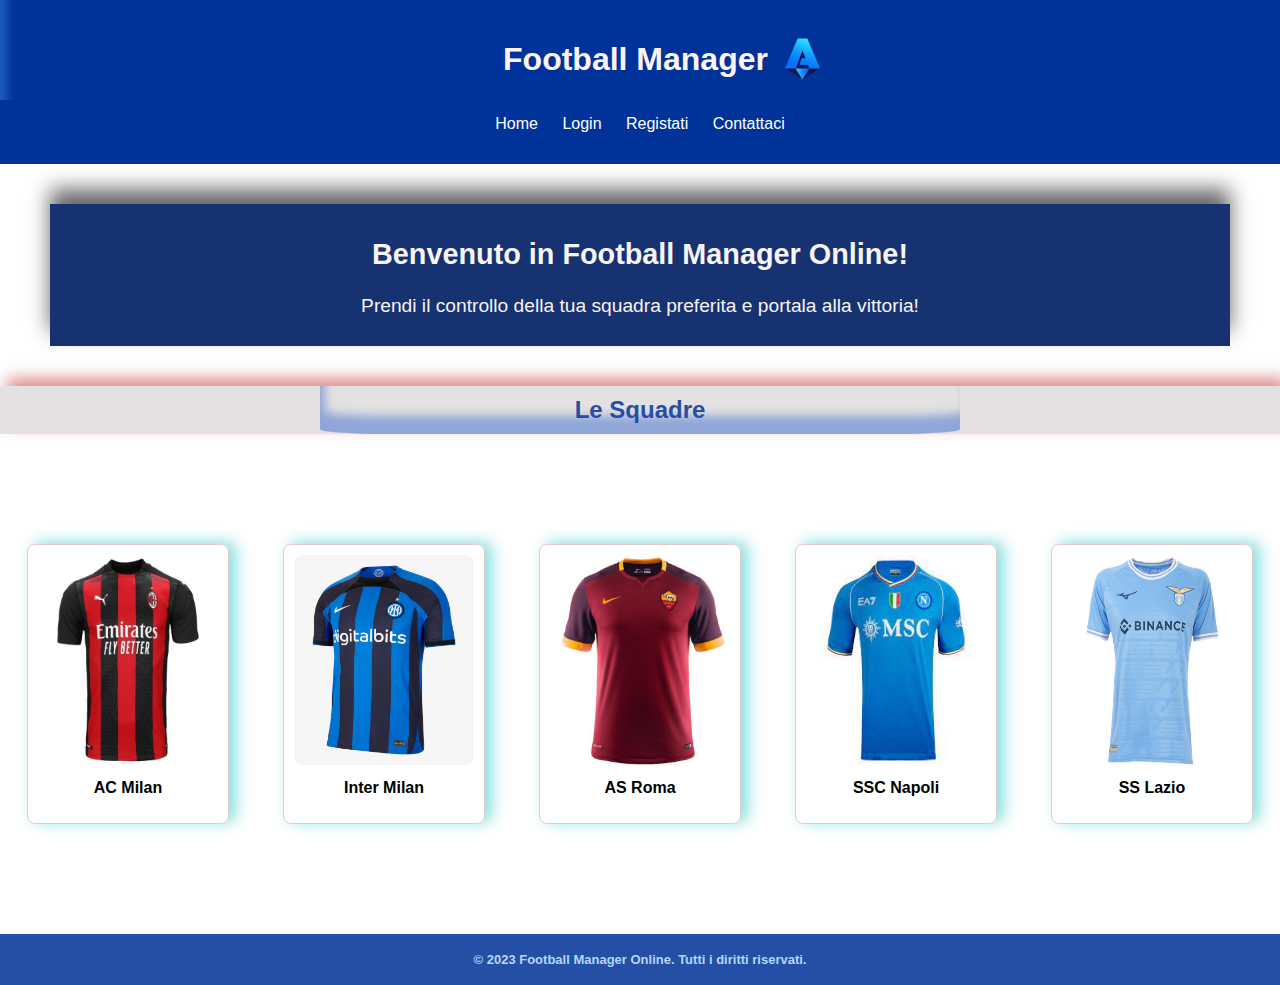
<file: index.html>
<!DOCTYPE html>
<html lang="en">
  <head>
    <meta charset="UTF-8" />
    <meta name="viewport" content="width=device-width, initial-scale=1.0" />
    <title>Home Page</title>
    <link rel="preconnect" href="https://fonts.googleapis.com" />
    <link rel="preconnect" href="https://fonts.gstatic.com" crossorigin />
    <link
      rel="stylesheet"
      href="https://fonts.googleapis.com/css?family=Muli%7CRoboto:400,300,500,700,900"
    />
    <link rel="stylesheet" type="text/css" href="./css/styles.css" />
    <link rel="icon" type="image/x-icon" href="./img/Logo_ritagliato_45.png" />
  </head>

  <body>
    <header>
      <div class="header-container">
        <div class="login-container">
          <h1>Football Manager</h1>
          <img
            src="./img/Logo_ritagliato_45.png"
            alt="logoSerieA"
            class="logo-image"
          />
        </div>
      </div>

      <nav>
        <ul>
          <li><a href="#">Home</a></li>
          <li><a href="./html/login.html">Login</a></li>
          <li><a href="#">Registati</a></li>
          <li><a href="./html/contatto.html">Contattaci</a></li>
        </ul>
      </nav>
    </header>

    <main>
      <div class="welcome-home" id="colorChangeHome">
        <section class="main-text-dirigente-container">
          <h2>Benvenuto in Football Manager Online!</h2>
          <p>
            Prendi il controllo della tua squadra preferita e portala alla
            vittoria!
          </p>
        </section>
      </div>

      <section class="team-section">
        <div class="team-title-container">
          <h2 class="title-home">Le Squadre</h2>
        </div>
        <div class="team-container">
          <div class="team" id="milan">
            <img src="./img/milan.jpg" alt="AC Milan" />
            <p>AC Milan</p>
          </div>
          <div class="team" id="inter">
            <img src="./img/inter.webp" alt="Inter Milan" />
            <p>Inter Milan</p>
          </div>
          <div class="team" id="roma">
            <img src="./img/roma.jpg" alt="AS Roma" />
            <p>AS Roma</p>
          </div>
          <div class="team" id="napoli">
            <img src="./img/napoli.jfif" alt="SSC Napoli" />
            <p>SSC Napoli</p>
          </div>
          <div class="team" id="lazio">
            <img src="./img/lazio.jpg" alt="SS Lazio" />
            <p>SS Lazio</p>
          </div>
        </div>
      </section>
    </main>

    <footer class="footer-home">
      <p>© 2023 Football Manager Online. Tutti i diritti riservati.</p>
    </footer>
  </body>
  <script src="./js/app.js"></script>
</html>
</file>
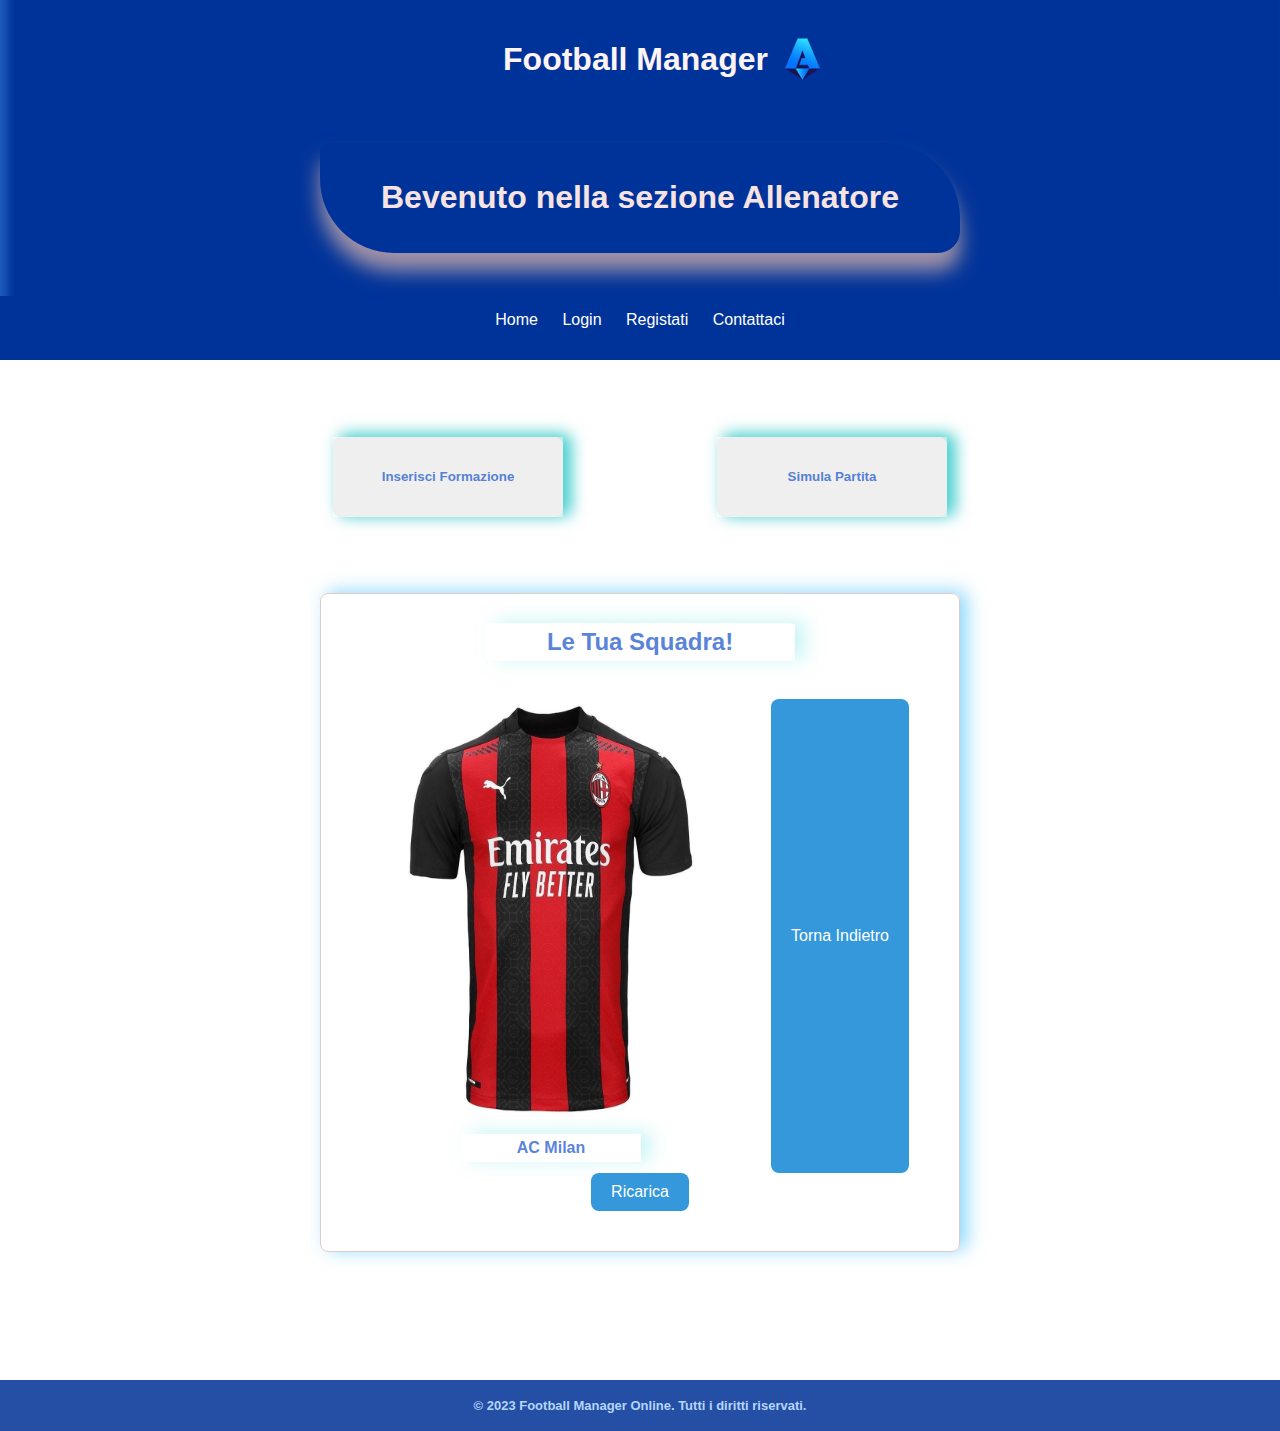
<file: html/allenatore.html>
<!DOCTYPE html>
<html lang="en">
<head>
  <meta charset="UTF-8">
  <meta name="viewport" content="width=device-width, initial-scale=1.0">
  <title>Allenatore</title>
  <link rel="preconnect" href="https://fonts.googleapis.com">
  <link rel="preconnect" href="https://fonts.gstatic.com" crossorigin>
  <link rel="stylesheet" href="https://fonts.googleapis.com/css?family=Muli%7CRoboto:400,300,500,700,900">
  <link rel="stylesheet" href="/css/styles.css">
  <link rel="icon" type="image/x-icon" href="/img/Logo_ritagliato_45.png">
</head>
<body>
  <header>
    <div class="header-container">
      <div class="login-container">
        <h1>Football Manager</h1>
        <img src="/img/Logo_ritagliato_45.png" alt="logoSerieA" class="logo-image">
      </div>
    </div>
    
    <section id="welcome-message-allenatore">
      <h1>Bevenuto  nella sezione Allenatore</h1>
    </section>

    <nav>
      <ul>
        <li><a href="../index.html">Home</a></li>
        <li><a href="/html/login.html">Login</a></li>
        <li><a href="#">Registati</a></li>
        <li><a href="/html/contatto.html">Contattaci</a></li>
      </ul>
    </nav>

  </header>

  <main>
    <section class="allenatore-button-container">

      <div class="allenatore-formazione">
        <a href="/html/formazione.html" target="_blank"><button class="allenatore-button">Inserisci Formazione</button></a>
      </div>

      <div class="allenatore-simula">
        <button class="allenatore-button">Simula Partita</button>
      </div>


    </section>

    <section class="team-section-allenatore">
      <h2>Le Tua Squadra!</h2>
      <div class="team-container-allenatore">
        <div class="team-allenatore" id="milan">
          <img src="/img/milan.jpg" alt="AC Milan">
          <p>AC Milan</p>
        </div>
		
		<button class="dirigente-reload-button" onclick="goBack()">Torna Indietro</button>
		<button class="dirigente-reload-button" onclick="reload()">Ricarica</button>

  </main>


  <footer class="footer-allenatore">
    <p>© 2023 Football Manager Online. Tutti i diritti riservati.</p>
  </footer>
</body>
</html>
</file>
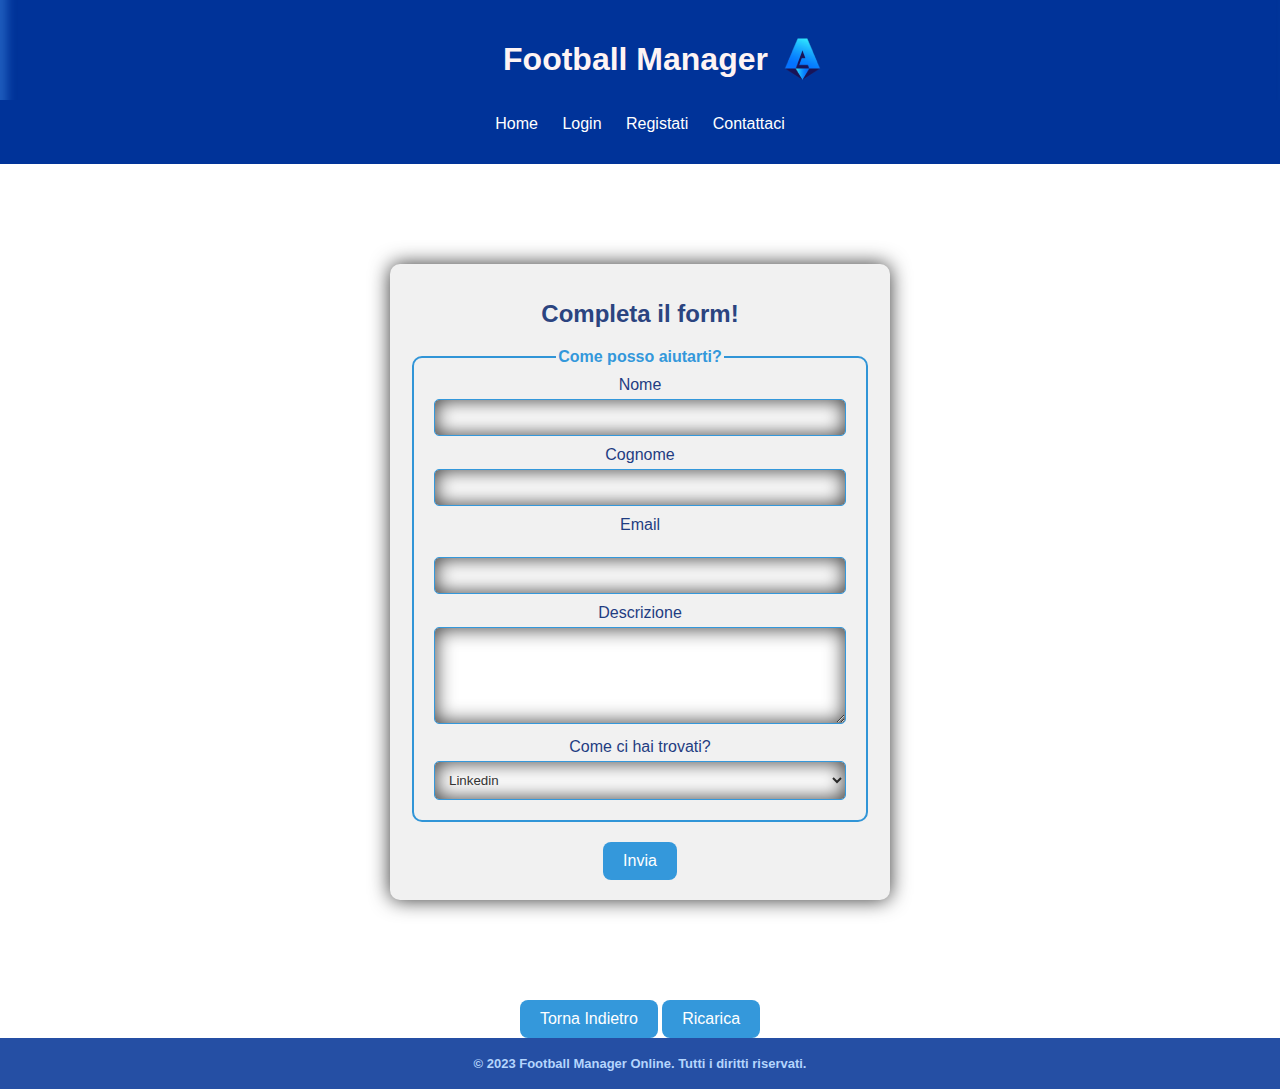
<file: html/contatto.html>
<!DOCTYPE html>
<html lang="en">

<head>
  <meta charset="UTF-8">
  <meta name="viewport" content="width=device-width, initial-scale=1.0">
  <title>Contatto</title>
  <link rel="preconnect" href="https://fonts.googleapis.com">
  <link rel="preconnect" href="https://fonts.gstatic.com" crossorigin>
  <link rel="stylesheet" href="https://fonts.googleapis.com/css?family=Muli%7CRoboto:400,300,500,700,900">
  <link rel="stylesheet" href="../css/styles.css">
  <link rel="icon" type="image/x-icon" href="../img/Logo_ritagliato_45.png">
</head>

<body>
  <header>
    <div class="header-container">
      <div class="login-container">
        <h1>Football Manager</h1>
        <img src="../img/Logo_ritagliato_45.png" alt="logoSerieA" class="logo-image">
      </div>
    </div>


    <nav>
      <ul>
        <li><a href="home.html">Home</a></li>
        <li><a href="login.html">Login</a></li>
        <li><a href="#">Registati</a></li>
        <li><a href="contatto.html">Contattaci</a></li>
      </ul>
    </nav>
  </header>

  <main>
    <form class="contact-form">

      <h1>Completa il form!</h1>
      <fieldset class="field-contact">
        <legend>Come posso aiutarti?</legend>
        <label for="first-name">Nome</label>
        <input type="text" id="first-name" name="first_name" maxlength="10"><br>

        <label for="last-name">Cognome</label>
        <input type="text" name="last_name" id="last-name" maxlength="10"><br>

        <label for="mail">Email</label><br>
        <input type="email" name="email" id="mail" maxlength="20"><br>

        <label for="description" class="description">Descrizione</label>
        <textarea name="description" id="description" cols="20" rows="5" class="description"></textarea>

        <label for="question">Come ci hai trovati?</label>
        <select name="question" id="question">

          <optgroup label="Linkedin">
            <option value="linkedin">Linkedin</option>
          </optgroup>

          <optgroup label="Internet">
            <option value="internet">Internet</option>
          </optgroup>

          <optgroup label="Event">
            <option value="event">Event</option>
          </optgroup>

          <optgroup label="Reccomandation">
            <option value="reccomandation">Reccomandazione</option>
          </optgroup>
        </select>
      </fieldset>

      <button type="submit">Invia</button>
    </form>
    
    <button class="dirigente-reload-button" onclick="goBack()">Torna Indietro</button>
    <button class="dirigente-reload-button" onclick="reload()">Ricarica</button>
    
  </main>
  
  <footer class="footer-contatto">
    <p>© 2023 Football Manager Online. Tutti i diritti riservati.</p>
  </footer>
</body>

<script src="../js/contattaci.js"></script>
<script src="../js/TornaIndietro.js"></script>
<script src="../js/Reload.js"></script>

</html>
</file>
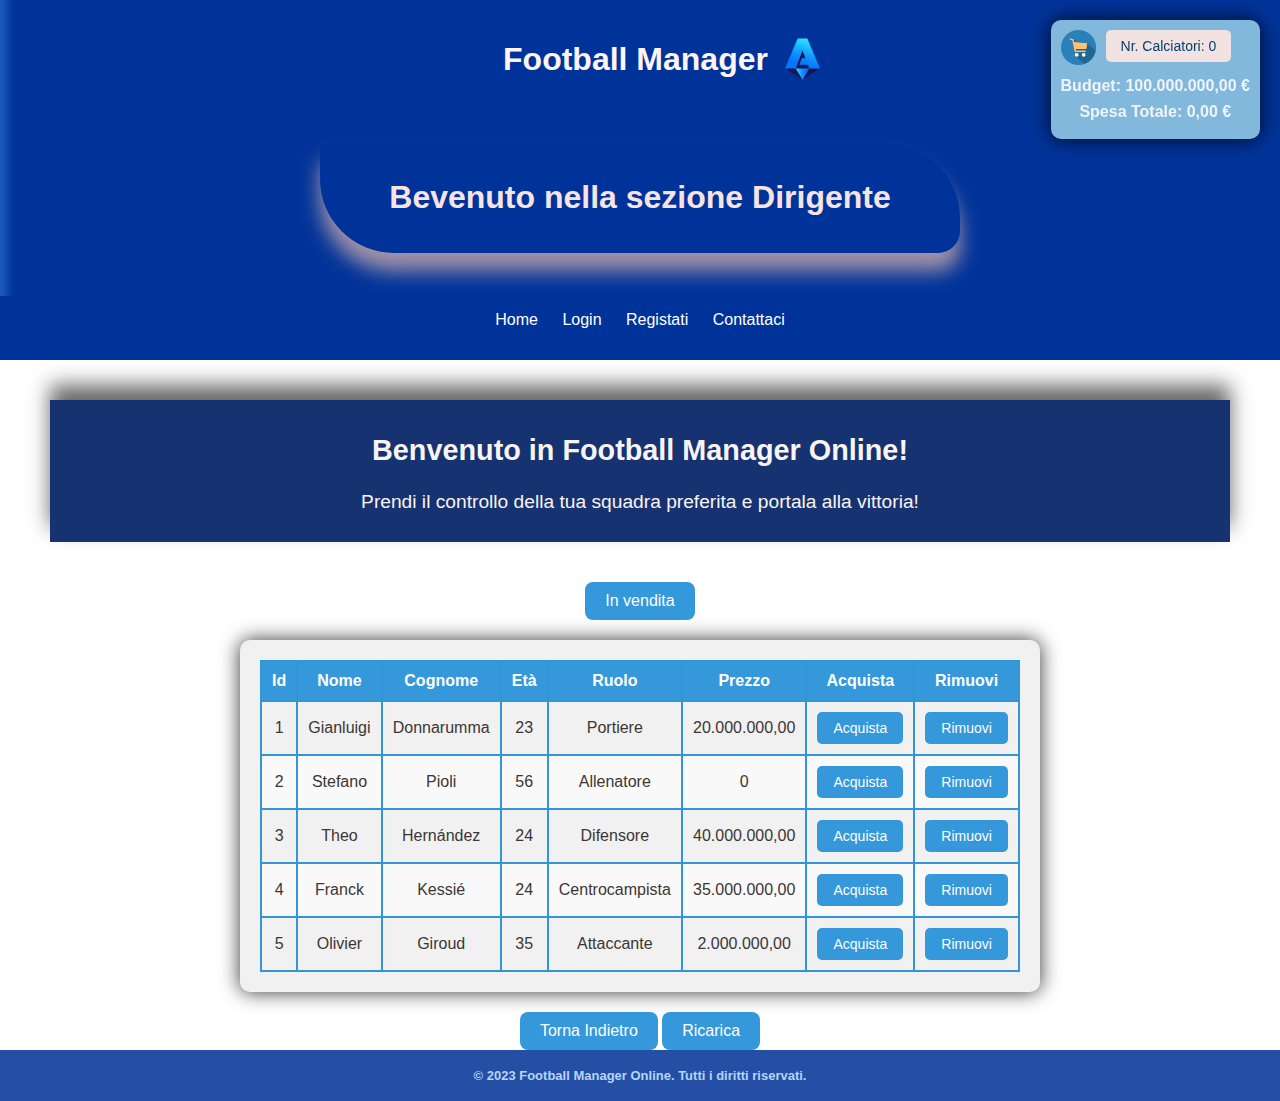
<file: html/dirigente.html>
<!DOCTYPE html>
<html lang="en">
  <head>
    <meta charset="UTF-8" />
    <meta name="viewport" content="width=device-width, initial-scale=1.0" />
    <title>Dirigente</title>
    <link rel="preconnect" href="https://fonts.googleapis.com" />
    <link rel="preconnect" href="https://fonts.gstatic.com" crossorigin />
    <link
      rel="stylesheet"
      href="https://fonts.googleapis.com/css?family=Muli%7CRoboto:400,300,500,700,900"
    />
    <link rel="stylesheet" type="text/css" href="../css/styles.css" />
    <link rel="icon" href="../img/Logo_ritagliato_45.png" type="image/png" />
  </head>

  <body>
    <header>
      <div class="header-container">
        <div class="login-container">
          <h1>Football Manager</h1>
          <img
            src="../img/Logo_ritagliato_45.png"
            alt="logoSerieA"
            class="logo-image"
          />
        </div>
      </div>

      <section id="welcome-message-dirigente">
        <h1>Bevenuto nella sezione Dirigente</h1>
      </section>

      <nav>
        <ul>
          <li><a href="../index.html">Home</a></li>
          <li><a href="/html/login.html">Login</a></li>
          <li><a href="#">Registati</a></li>
          <li><a href="/html/contatto.html">Contattaci</a></li>
        </ul>
      </nav>
    </header>

    <main>
      <div class="welcome-dirigente">
        <!-- <section class="main-logo">
                <img src="/img/logoSerieA.webp" alt="logoSerieA" class="main-logo-image">
                <div class="main-logo-text">
                    <h3>COMPETIZIONE</h3>
                    <h1>SERIE A</h1>
                </div>
            </section> -->
        <section class="main-text-dirigente-container">
          <h2>Benvenuto in Football Manager Online!</h2>
          <p>
            Prendi il controllo della tua squadra preferita e portala alla
            vittoria!
          </p>
        </section>
      </div>

      <section class="dirigente-vendita-button-container">
        <button id="In vendita" class="dirigente-vendita-button">
          In vendita
        </button>
      </section>

      <section class="dirigente-tabella-container">
        <table class="dirigente-tabella">
          <thead>
            <tr>
              <th>Id</th>
              <th>Nome</th>
              <th>Cognome</th>
              <th>Età</th>
              <th>Ruolo</th>
              <th>Prezzo</th>
              <th>Acquista</th>
              <th>Rimuovi</th>
            </tr>
          </thead>
          <tbody>
            <tr>
              <td>1</td>
              <td>Gianluigi</td>
              <td>Donnarumma</td>
              <td>23</td>
              <td>Portiere</td>
              <td>20.000.000,00</td>
              <td><button class="purchaseButton">Acquista</button></td>
              <td><button class="removeButton">Rimuovi</button></td>
            </tr>
            <tr>
              <td>2</td>
              <td>Stefano</td>
              <td>Pioli</td>
              <td>56</td>
              <td>Allenatore</td>
              <td>0</td>
              <td><button class="purchaseButton">Acquista</button></td>
              <td><button class="removeButton">Rimuovi</button></td>
            </tr>
            <tr>
              <td>3</td>
              <td>Theo</td>
              <td>Hernández</td>
              <td>24</td>
              <td>Difensore</td>
              <td>40.000.000,00</td>
              <td><button class="purchaseButton">Acquista</button></td>
              <td><button class="removeButton">Rimuovi</button></td>
            </tr>
            <tr>
              <td>4</td>
              <td>Franck</td>
              <td>Kessié</td>
              <td>24</td>
              <td>Centrocampista</td>
              <td>35.000.000,00</td>
              <td><button class="purchaseButton">Acquista</button></td>
              <td><button class="removeButton">Rimuovi</button></td>
            </tr>
            <tr>
              <td>5</td>
              <td>Olivier</td>
              <td>Giroud</td>
              <td>35</td>
              <td>Attaccante</td>
              <td>2.000.000,00</td>
              <td><button class="purchaseButton">Acquista</button></td>
              <td><button class="removeButton">Rimuovi</button></td>
            </tr>
          </tbody>
        </table>
      </section>

      <section class="carello-container">
        <div class="carello-logo-container">
          <div class="carello-logo">
            <img src="/img/cartello.png" alt="cartello" />
          </div>

          <div class="carello-button-container">
            <button id="cartButton" class="carello-button">
              Nr. Calciatori: <span id="cartCount">0</span>
            </button>
          </div>
        </div>

        <div class="carello-totale">
          <h1>Budget: <span id="budget">100.000.000,00 EUR</span></h1>
          <h1>Spesa Totale: <span id="spesaTotale">0,00 EUR</span></h1>
        </div>
      </section>

      <button class="dirigente-reload-button" onclick="goBack()">
        Torna Indietro
      </button>
      <button class="dirigente-reload-button" onclick="reload()">
        Ricarica
      </button>
    </main>

    <footer class="footer-dirigente">
      <p>© 2023 Football Manager Online. Tutti i diritti riservati.</p>
    </footer>
  </body>

  <script src="../js/TornaIndietro.js"></script>
  <script src="../js/Reload.js"></script>
  <script src="../js/carrello.js"></script>
</html>
</file>
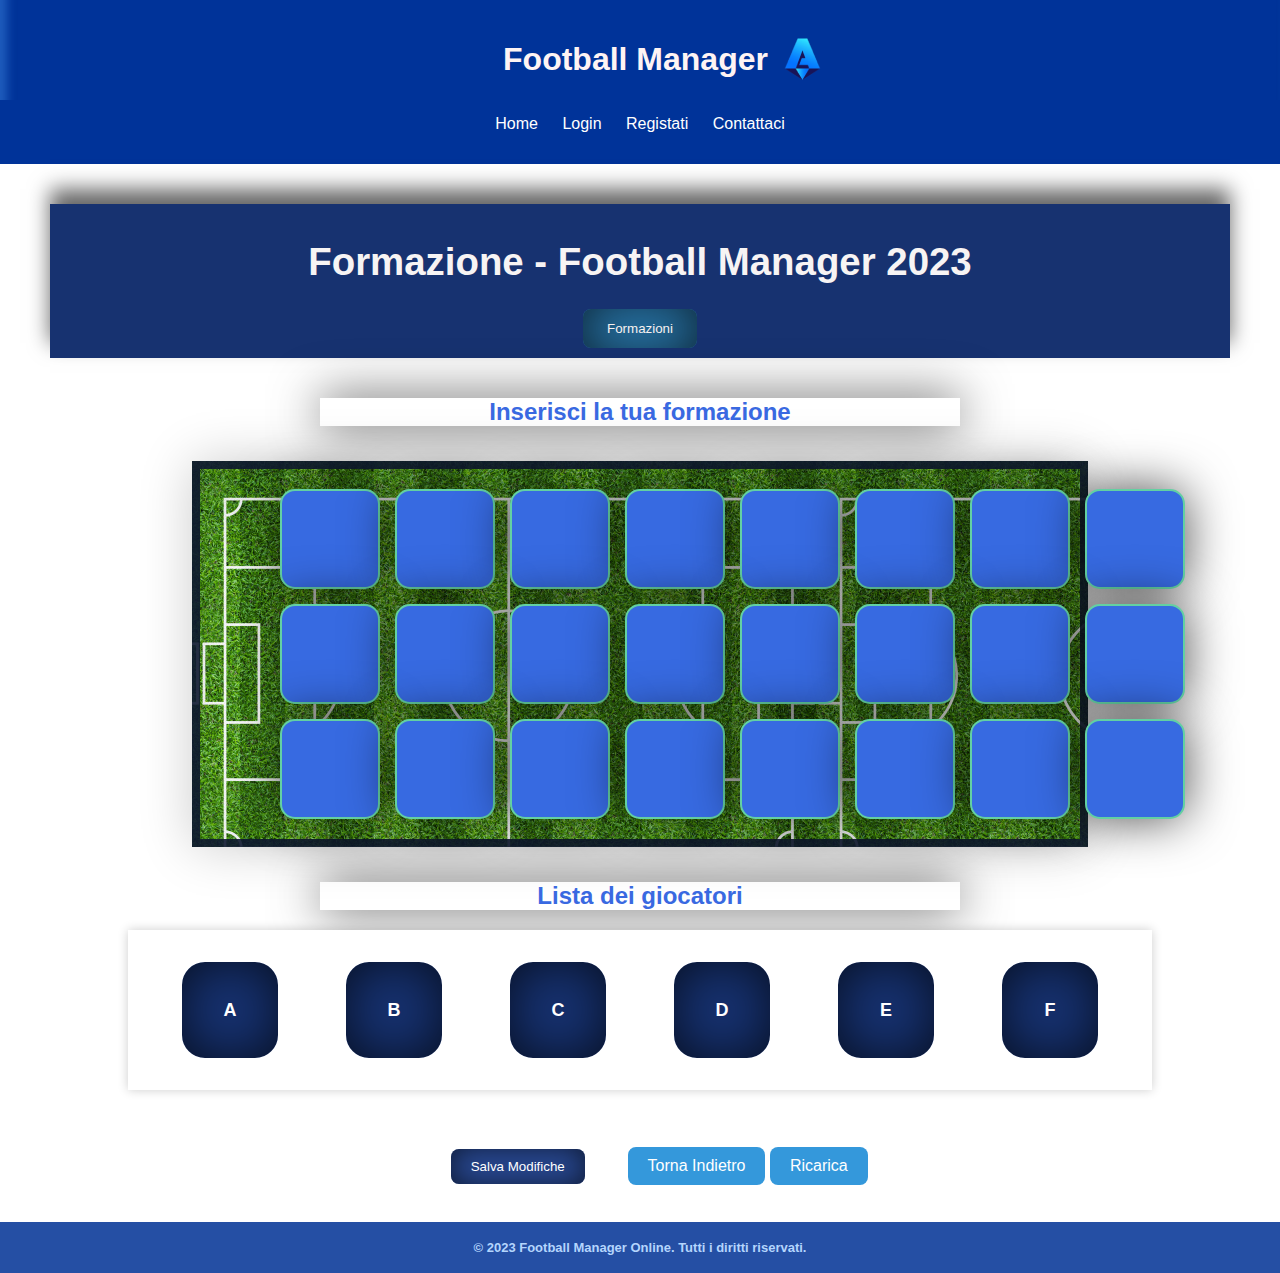
<file: html/formazione.html>
<!DOCTYPE html>
<html lang="en">

<head>
  <meta charset="UTF-8">
  <meta name="viewport" content="width=device-width, initial-scale=1.0">
  <title>Formazione</title>
  <link rel="preconnect" href="https://fonts.googleapis.com">
  <link rel="preconnect" href="https://fonts.gstatic.com" crossorigin>
  <link rel="stylesheet" href="https://fonts.googleapis.com/css?family=Muli%7CRoboto:400,300,500,700,900">
  <link rel="stylesheet" type="text/css" href="../css/styles.css">
  <link rel="icon" type="image/x-icon" href="../img/Logo_ritagliato_45.png">
</head>

<body>

  <header>
    <div class="header-container">
      <div class="login-container">
        <h1>Football Manager</h1>

        <img src="../img/Logo_ritagliato_45.png" alt="logoSerieA" class="logo-image">

      </div>
    </div>

    <nav>
      <ul>
        <li><a href="home.html">Home</a></li>
        <li><a href="login.html">Login</a></li>
        <li><a href="#">Registati</a></li>
        <li><a href="contatto.html">Contattaci</a></li>
      </ul>
    </nav>
  </header>

  <main class="formazione-main">
    <div class="header-formazione">
      <h1>Formazione - Football Manager 2023</h1>
      <div class="dropdown">
        <button class="dropbtn">Formazioni</button>
        <div class="dropdown-content">
          <a href="#" value="option1">Link 1</a>
          <a href="#" value="option2">link 2</a>
          <a href="#" value="option3">Link 3</a>
          <a href="#" value="option4">Link 4</a>
          <a href="#" value="option5">Link 5</a>
        </div>
      </div>
    </div>
    <h2 class="formation-title">Inserisci la tua formazione</h2>

    <div class="formation-container">

      <div class="formation-grid" id="formationGrid">
        <!-- Schermata formazione -->
        <div class="formation-player portiere" id="player1" draggable="true" ondrop="drop(event)"
          ondragover="allowDrop(event)"></div>
        <div class="formation-player  option1" id="player2" draggable="true" ondrop="drop(event)"
          ondragover="allowDrop(event)"></div>
        <div class="formation-player semicentrale option1" id="player3" draggable="true" ondrop="drop(event)"
          ondragover="allowDrop(event)"></div>
        <div class="formation-player portiere " id="player4" draggable="true" ondrop="drop(event)"
          ondragover="allowDrop(event)"></div>
        <div class="formation-player semicentrale option1" id="player5" draggable="true" ondrop="drop(event)"
          ondragover="allowDrop(event)"></div>
        <div class="formation-player semicentrale" id="player6" draggable="true" ondrop="drop(event)"
          ondragover="allowDrop(event)"></div>
        <div class="formation-player centrale option1" id="player7" draggable="true" ondrop="drop(event)"
          ondragover="allowDrop(event)"></div>
        <div class="formation-player centrale " id="player8" draggable="true" ondrop="drop(event)"
          ondragover="allowDrop(event)"></div>
        <div class="formation-player centrale option1" id="player9" draggable="true" ondrop="drop(event)"
          ondragover="allowDrop(event)"></div>
        <div class="formation-player centrale" id="player10" draggable="true" ondrop="drop(event)"
          ondragover="allowDrop(event)"></div>
        <div class="formation-player centrale " id="player11" draggable="true" ondrop="drop(event)"
          ondragover="allowDrop(event)"></div>
        <div class="formation-player centrale option1" id="player12" draggable="true" ondrop="drop(event)"
          ondragover="allowDrop(event)"></div>
        <div class="formation-player laterale " id="player13" draggable="true" ondrop="drop(event)"
          ondragover="allowDrop(event)"></div>
        <div class="formation-player laterale" id="player14" draggable="true" ondrop="drop(event)"
          ondragover="allowDrop(event)"></div>
        <div class="formation-player laterale " id="player15" draggable="true" ondrop="drop(event)"
          ondragover="allowDrop(event)"></div>
        <div class="formation-player laterale option1" id="player16" draggable="true" ondrop="drop(event)"
          ondragover="allowDrop(event)"></div>
        <div class="formation-player laterale " id="player17" draggable="true" ondrop="drop(event)"
          ondragover="allowDrop(event)"></div>
        <div class="formation-player laterale option1" id="player18" draggable="true" ondrop="drop(event)"
          ondragover="allowDrop(event)"></div>
        <div class="formation-player laterale option1" id="player19" draggable="true" ondrop="drop(event)"
          ondragover="allowDrop(event)"></div>
        <div class="formation-player portiere" id="player20" draggable="true" ondrop="drop(event)"
          ondragover="allowDrop(event)"></div>
        <div class="formation-player portiere option1" id="player21" draggable="true" ondrop="drop(event)"
          ondragover="allowDrop(event)"></div>
        <div class="formation-player portiere" id="player22" draggable="true" ondrop="drop(event)"
          ondragover="allowDrop(event)"></div>
        <div class="formation-player portiere option1" id="player23" draggable="true" ondrop="drop(event)"
          ondragover="allowDrop(event)"></div>
        <div class="formation-player portiere" id="player24" draggable="true" ondrop="drop(event)"
          ondragover="allowDrop(event)"></div>

      </div>

    </div>

    <h2 class="formation-title">Lista dei giocatori</h2>

    <div class="players-container">

      <div class="players-grid" id="playersGrid">
        <div class="player" draggable="true" id="playerA" ondragstart="drag(event)">A</div>
        <div class="player" draggable="true" id="playerB" ondragstart="drag(event)">B</div>
        <div class="player" draggable="true" id="playerC" ondragstart="drag(event)">C</div>
        <div class="player" draggable="true" id="playerD" ondragstart="drag(event)">D</div>
        <div class="player" draggable="true" id="playerE" ondragstart="drag(event)">E</div>
        <div class="player" draggable="true" id="playerF" ondragstart="drag(event)">F</div>
        <!-- Aggiungi altri giocatori alla lista -->
      </div>
    </div>

    <button id="salvaButton" class="menu-button">Salva Modifiche</button>
    <button class="dirigente-reload-button" onclick="goBack()">Torna Indietro</button>
    <button class="dirigente-reload-button" onclick="reload()">Ricarica</button>

  </main>
  <footer class="footer-formazione">
    <p>© 2023 Football Manager Online. Tutti i diritti riservati.</p>
  </footer>
</body>

<script src="../js/app.js"></script>
<script src="../js/TornaIndietro.js"></script>
<script src="../js/Reload.js"></script>

</html>
</file>
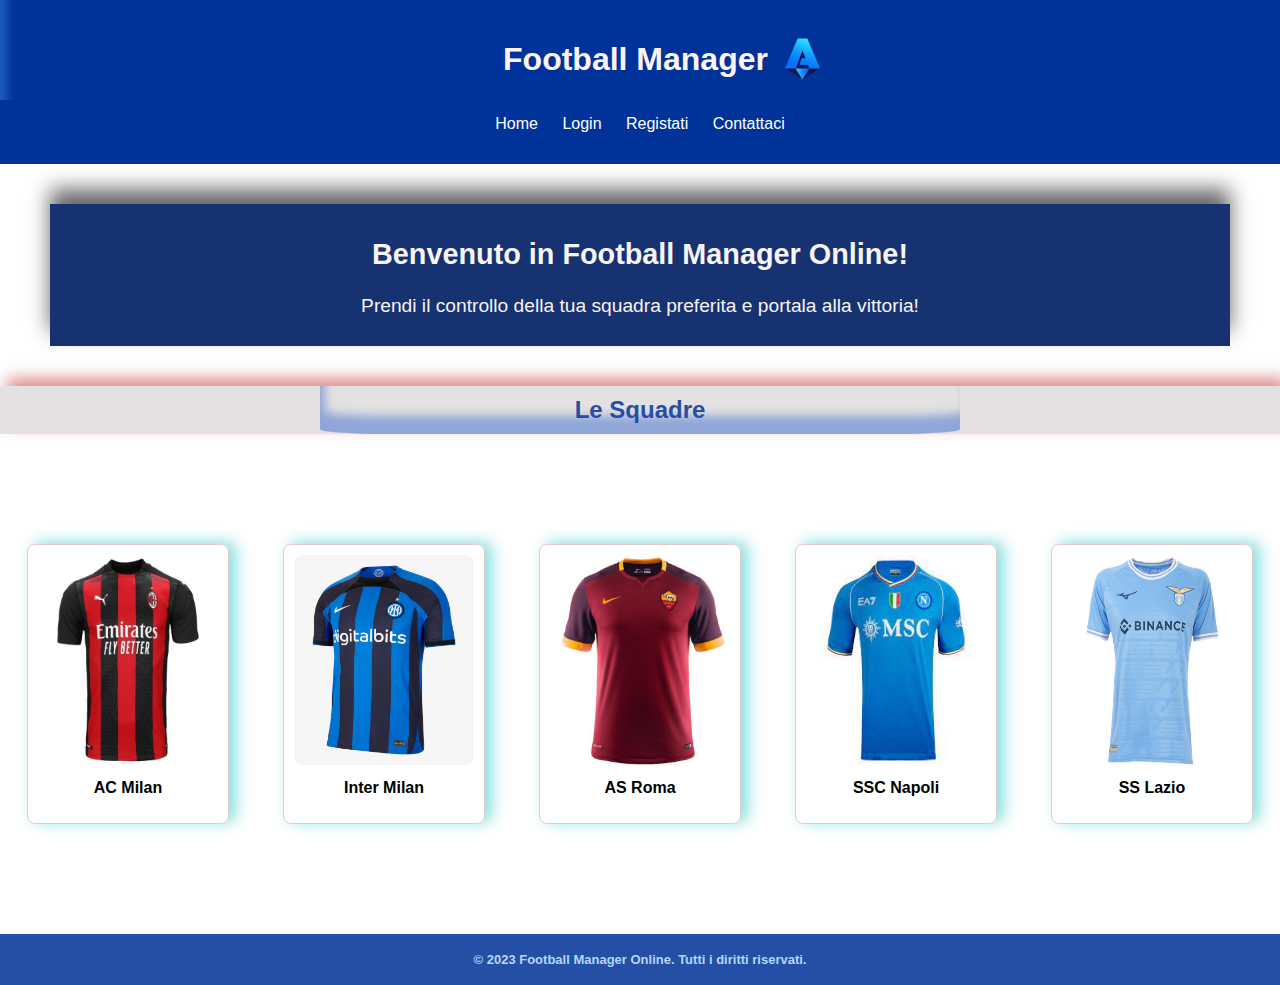
<file: html/home.html>
<!DOCTYPE html>
<html lang="en">

<head>
  <meta charset="UTF-8">
  <meta name="viewport" content="width=device-width, initial-scale=1.0">
  <title>Home Page</title>
  <link rel="preconnect" href="https://fonts.googleapis.com">
  <link rel="preconnect" href="https://fonts.gstatic.com" crossorigin>
  <link rel="stylesheet" href="https://fonts.googleapis.com/css?family=Muli%7CRoboto:400,300,500,700,900">
  <link rel="stylesheet" type="text/css" href="../css/styles.css">
  <link rel="icon" type="image/x-icon" href="../img/Logo_ritagliato_45.png">
</head>

<body>


  <header>
    <div class="header-container">
      <div class="login-container">
        <h1>Football Manager</h1>
        <img src="../img/Logo_ritagliato_45.png" alt="logoSerieA" class="logo-image">
      </div>
    </div>
    
    <nav>
      <ul>
        <li><a href="#">Home</a></li>
        <li><a href="login.html">Login</a></li>
        <li><a href="#">Registati</a></li>
        <li><a href="contatto.html">Contattaci</a></li>
      </ul>
    </nav>
  </header>

  <main>
    <div class="welcome-home" id="colorChangeHome">
      <section class="main-text-dirigente-container">
        <h2>Benvenuto in Football Manager Online!</h2>
        <p>Prendi il controllo della tua squadra preferita e portala alla vittoria!</p>
      </section>
    </div>
  


    <section class="team-section">
      <div class="team-title-container">
        <h2 class="title-home">Le Squadre</h2>
      </div>
      <div class="team-container">
        <div class="team" id="milan">
          <img src="../img/milan.jpg" alt="AC Milan">
          <p>AC Milan</p>
        </div>
        <div class="team" id="inter">
          <img src="../img/inter.webp" alt="Inter Milan">
          <p>Inter Milan</p>
        </div>
        <div class="team" id="roma">
          <img src="../img/roma.jpg" alt="AS Roma">
          <p>AS Roma</p>
        </div>
        <div class="team" id="napoli">
          <img src="../img/napoli.jfif" alt="SSC Napoli">
          <p>SSC Napoli</p>
        </div>
        <div class="team" id="lazio">
          <img src="../img/lazio.jpg" alt="SS Lazio">
          <p>SS Lazio</p>
        </div>
      </div>
    </section>
    
  </main>
  
  <footer class="footer-home">
    <p>© 2023 Football Manager Online. Tutti i diritti riservati.</p>
  </footer>

</body>
<script src="../js/app.js"></script>
</html>
</file>
<file: css/styles.css>
/* ALL PAGES - HEADER - FOOTER */

* {
  box-sizing: border-box;
}

body {
  font-family: Arial, sans-serif;
  margin: 0;
  padding: 0;
  background-color: #ffffff;
  text-align: center;
}
 /* HEADER */
header {
  margin-top: 0;
  background-color: rgb(0, 51, 153);
  box-shadow: 7px -52px 10px rgba(60, 134, 225, 0.5) inset;
  color: rgb(254, 244, 244);
  padding-top: 5px;
  text-align: center;
}

.header-container {
  border-radius: 10px 8px 5px 30px;
  padding-top: 15px;
}

.login-container {
  display: flex;
  align-items: center;
  justify-content: center;
  gap: 10px;
  padding-left: 50px;
}


nav {
  background-color: #003399;
  text-align: center;
  padding: 15px 0;
}

nav ul {
  list-style-type: none;
  padding: 0;
  margin-top: 0;
  display: inline-block;
}

nav ul li {
  display: inline;
  margin: 0 10px;
}

nav ul li a {
  color: #ffffff;
  text-decoration: none;
  transition: transform 0.3s ease-in-out;
}

nav ul li a:hover {
  color: rgb(143, 201, 235);
  font-size: larger;
  transform: scale(1.35);
  box-shadow: 7px -5px 25px rgba(72, 231, 218, 0.9);
  cursor: pointer;
}

/* WELCOME SECTION STYLES */

.welcome-dirigente,
.welcome-home,
.header-formazione {
  align-items: center;
  color: #f7f4f4;
  font-size: larger;
  padding: 10px;
  margin: 40px 50px;
  background-color: rgb(23, 50, 112);
  box-shadow: 0 -15px 20px rgba(0, 0, 0, 0.6);
}

.footer-home,
.footer-contatto,
.footer-allenatore,
.footer-formazione,
.footer-dirigente,
.footer-login {
  background-color: rgba(13, 60, 154, 0.9);
  color: rgb(180, 213, 253);
  text-align: center;
  font-size: small;
  font-weight: 700;
  padding: 5px 0;
  bottom: 0;
  width: 100%;
}

/* HOME PAGE */

/* Aggiungiamo stili per la sezione delle squadre */

.team-container-allenatore {
  text-align: center;
  padding: 20px;
}
.team-title-container {
  box-shadow: 7px -8px 15px rgba(198, 69, 69, 0.6);
  background-color: rgba(186, 179, 179, 0.4);
}


.team-section h2 {
  box-shadow: 5px -18px 10px rgba(60, 107, 208, 0.5) inset;
  margin: 30px 25%;
  padding: 10px;
  border-radius: 0 0 10% 10%;
  color: rgb(39, 77, 164);
}

.team-container,
.team-container-allenatore {
  display: flex;
  justify-content: space-around;
  flex-wrap: wrap;
  margin: 100px auto;
}

.team,
.team-section-allenatore {
  margin: 10px;
  padding: 10px;
  border: 1px solid #e0caca;
  box-shadow: 7px -2px 15px rgba(7, 192, 192, 0.5);
  border-radius: 8px;
  cursor: pointer;
  transition: transform 0.3s ease-in-out;
}

.team:hover {
  transform: scale(1.35);
  box-shadow: 7px -2px 15px rgba(217, 98, 24, 0.5);
}

.team img {
  width: 180px;
  height: 210px;
  border-radius: 8px;
}

.team p,
.team-allenatore p {
  margin-top: 10px;
  font-weight: bold;
}

/* LOGIN PAGE */

/* Stili per il form login */
.loginpage-container {
  width: 80%;
  max-width: 500px;
  margin: 100px auto;
  background-color: #f1f1f1;
  padding: 20px;
  box-shadow: 0 0 20px rgba(0, 0, 0, 0.8);
  border-radius: 10px;
  transition: transform 0.3s ease-in-out;
  color: rgb(59, 54, 54);
}

.loginpage-container:hover {
  transform: scale(1.02);
}

.loginpage-container h2 {
  font-size: 24px;
  color: rgb(43, 68, 128);
  margin-bottom: 20px;
  text-align: center;
}

#loginForm {
  border: 2px solid #3195d7;
  border-radius: 10px;
  margin-bottom: 20px;
  padding: 10px;
}

#loginForm label {
  display: block;
  margin-bottom: 5px;
  color: #1756e7;
}

#loginForm input[type="text"],
#loginForm input[type="password"] {
  width: calc(100% - 20px);
  padding: 10px;
  margin-bottom: 10px;
  border: 1px solid #133b55;
  border-radius: 5px;
  transition: border-color 0.3s ease-in-out;
  background-color: #fff;
  color: #333;
  box-shadow: 0 0 20px rgba(0, 0, 0, 0.8) inset;
}

#loginForm input[type="text"]:focus,
#loginForm input[type="password"]:focus {
  border-color: #094e7d;
}

#loginForm input[type="submit"] {
  background-color: #3498db;
  color: #fff;
  padding: 10px 20px;
  border: none;
  border-radius: 8px;
  cursor: pointer;
  font-size: 16px;
  transition: background-color 0.3s ease-in-out;
  display: block;
  margin: 0 auto;
}

#loginForm input[type="submit"]:hover {
  background-color: #217dbb;
}

@media screen and (max-width: 600px) {
  .loginpage-container {
    width: 90%;
  }
}

/* Caricamento barra login */

#loadingBar {
  display: none;
  position: fixed;
  top: 0;
  left: 0;
  width: 100%;
  height: 3px;
  background: linear-gradient(to right, #003399 50%, transparent 50%);
  background-size: 200% 100%;
  animation: loading 2s linear infinite;
}

@keyframes loading {
  from {
    background-position: 200% 0;
  }

  to {
    background-position: -200% 0;
  }
}

/* CONTACT PAGE */

/* Stili per il form contatto */

.contact-form {
  width: 80%;
  max-width: 500px;
  margin: 100px auto;
  background-color: #f1f1f1;
  padding: 20px;
  box-shadow: 0 0 20px rgba(0, 0, 0, 0.8);
  border-radius: 10px;
  transition: transform 0.3s ease-in-out;
  color: rgb(59, 54, 54);
}

.contact-form:hover {
  transform: scale(1.02);
}

.contact-form h1 {
  font-size: 24px;
  color: rgb(43, 68, 128);
  margin-bottom: 20px;
  text-align: center;
}

.field-contact {
  border: 2px solid #3195d7;
  border-radius: 10px;
  margin-bottom: 20px;
  padding: 10px;
}

legend {
  color: #3498db;
  font-weight: bold;
}

label {
  display: block;
  margin-bottom: 5px;
  color: #1f3d82;
}

input[type="text"],
input[type="email"],
textarea,
select {
  width: calc(100% - 20px);
  padding: 10px;
  margin-bottom: 10px;
  border: 1px solid #3498db;
  border-radius: 5px;
  box-sizing: border-box;
  transition: border-color 0.3s ease-in-out;
  background-color: #fff;
  color: #333;
  box-shadow: 0 0 20px rgba(0, 0, 0, 0.8) inset;
}

input[type="text"]:focus,
input[type="email"]:focus,
textarea:focus,
select:focus {
  border-color: #094e7d;
}

textarea {
  resize: vertical;
}

button[type="submit"] {
  background-color: #3498db;
  color: #fff;
  padding: 10px 20px;
  border: none;
  border-radius: 8px;
  cursor: pointer;
  font-size: 16px;
  transition: background-color 0.3s ease-in-out;
  display: block;
  margin: 0 auto;
}

button[type="submit"]:hover {
  background-color: #217dbb;
}

@media screen and (max-width: 600px) {
  .contact-form {
    width: 90%;
  }
}


/* ALLENATORE PAGE */

#welcome-message-allenatore,
#welcome-message-dirigente {
  border-radius: 8px 75px 22px 74px;
  box-shadow: 0 18px 20px rgba(0, 0, 0, 0.8) inset;
  box-shadow: 0 18px 20px rgba(203, 171, 171, 0.8);
  padding: 15px;
  margin: 43px 25%;
  color: #f8e3e3;
}

.team-section-allenatore {
  box-shadow: 7px -2px 18px rgba(30, 179, 248, 0.5);
  margin: 10% 25%;
  margin-top: 0;
}


.team-section-allenatore h2,
.team-allenatore p {
  box-shadow: 10px -2px 18px rgba(147, 236, 236, 0.5);
  padding: 5px;
  font-weight: 730;
  border-radius: 4%;
  margin: 3% 25%;
  color: rgba(43, 98, 208, 0.8);
  font-weight: 900;
}

.team-container-allenatore {
  display: flex;
  justify-content: space-around;
  flex-wrap: wrap;
  margin: 10px auto;
}

.team-section-allenatore:hover,
.allenatore-formazione:hover,
.allenatore-simula:hover {
  transform: scale(1.1);
  box-shadow: 7px -2px 15px rgba(217, 98, 24, 0.5);
  background-color: rgba(255, 242, 242, 0.3);
}


.allenatore-button:hover {
  box-shadow: 7px -2px 15px rgba(217, 98, 24, 0.5);
  background-color: rgba(255, 242, 242, 0.5);
  color: rgba(214, 86, 22, 0.9);
  font-size: 21px;
}

.team-allenatore img {
  width: 360px;
  height: 420px;
  border-radius: 8px;
}


.allenatore-button-container {
  display: flex;
  justify-content: space-between;
  align-items: center;
  margin: 0 20%;
}


.allenatore-formazione,
.allenatore-simula {
  box-shadow: 7px -2px 15px rgba(7, 192, 192, 0.5);
  width: 45%;
  height: 80px;
  margin: 10%;
}

.allenatore-button {
  width: 100%;
  height: 100%;
  border: none;
  margin: 0;
  box-shadow: 7px -2px 15px rgba(7, 192, 192, 0.5);
  border-radius: 8px;
  cursor: pointer;
  transition: transform 0.3s ease-in-out;
  color: rgba(43, 98, 208, 0.8);
  font-weight: 900;

}

/*FORMAZIONE PAGE*/


/* Stili di base per il menu a tendina */
.dropdown {
  position: relative;
  display: inline-block;
}

/* Stile del pulsante del menu a tendina */
.dropbtn {
  background-color: #3498db;
  box-shadow: 0 0 50px rgba(0, 0, 0, 0.8) inset;
  border-radius: 8px;
  color: rgb(246, 240, 240);
  padding: 12px 24px;
  border: none;
  cursor: pointer;
  
}

/* Stili per il contenitore delle opzioni */
.dropdown-content {
  display: none;
  position: absolute;
  background-color: #e2baba;
  min-width: 160px;
  box-shadow: 0px 8px 16px 0px rgba(0, 0, 0, 0.2);
  z-index: 1;
}

/* Stili per gli elementi dell'elenco delle opzioni */
.dropdown-content a {
  color: black;
  background-color: #f9f9f9;
  padding: 12px 16px;
  text-decoration: none;
  display: block;
}

/* Cambia il colore degli elementi dell'elenco al passaggio del mouse */
.dropdown-content a:hover {
  background-color: #ddd;
}

/* Visualizza il menu a tendina quando si passa il mouse sul pulsante */
.dropdown:hover .dropdown-content {
  display: block;
}

.formation-container {
  width: 70%;
  margin: 35px auto;
  background-image: url("/img/terrenoFormazione.png");
  padding-left: 80px;
  padding-top: 20px;
  padding-bottom: 20px;
  box-shadow: 0 0 50px rgba(0, 0, 0, 0.2);
  border: 8px solid rgba(16, 26, 49, 0.9);
  transition: transform 0.3s ease-in-out;

}

.formation-container:hover {
  transform: scale(1.02);

}

.formation-title {
  font-size: 24px;
  margin: 15px 25%;
  color: #3969e1;
  box-shadow: 0 0 50px rgba(0, 0, 0, 0.7);
}

.formation-grid {
  display: grid;
  grid-template-columns: repeat(8, 0.8fr);
  gap: 15px;
  margin-right: 50% ;
}

.players-grid {
  display: flex;
  justify-content: space-around;
}

.formation-player {
  width: 100px;
  height: 100px;
  background-color: #376ae1;
  border: 2px solid #63d0a2;
  box-shadow: 0 0 50px rgba(0, 0, 0, 0.7);
  display: flex;
  justify-content: center;
  align-items: center;
  font-size: 18px;
  font-weight: bold;
  color: #9f7e7e;
  border-radius: 15%;
}

.players-container {
  width: 80%;
  margin: 20px auto;
  background-color: #fff;
  padding: 20px;
  box-shadow: 0 0 10px rgba(0, 0, 0, 0.2);
}

.player {
  width: 100px;
  height: 100px;
  background-color: #16316f;
  border: 2px solid #fff;
  display: flex;
  justify-content: center;
  align-items: center;
  font-size: 18px;
  font-weight: bold;
  color: #fff;
  margin: 10px;
  cursor: pointer;
  border-radius: 25%;
  box-shadow: 0 0 50px rgba(0, 0, 0, 0.7) inset;
}



/* Stile del bottone "Salva Modifiche" simile al menu a tendina */
#salvaButton {
  background-color: #2c4f9f;
  box-shadow: 0 0 30px rgba(0, 0, 0, 0.7) inset;
  color: #fff;
  border: none;
  padding: 10px 20px;
  cursor: pointer;
  border-radius: 8px;
  margin: 3%;
}


.dirigente-tabella-container {
  width: 80%;
  max-width: 800px;
  margin: 20px auto;
  background-color: #f1f1f1;
  padding: 20px;
  box-shadow: 0 0 20px rgba(0, 0, 0, 0.8);
  border-radius: 10px;
  transition: transform 0.3s ease-in-out;
  color: rgb(59, 54, 54);
}

.dirigente-tabella-container:hover {
  transform: scale(1.02);
}

.dirigente-tabella {
  width: 100%;
  border-collapse: collapse;
}

.dirigente-tabella th, .dirigente-tabella td {
  border: 2px solid #3195d7;
  padding: 10px;
  text-align: center;
}

.dirigente-tabella th {
  background-color: #3498db;
  color: #fff;
}

.dirigente-tabella tbody tr:nth-child(even) {
  background-color: #f9f9f9;
}

.dirigente-tabella tbody tr:hover {
  background-color: #d3e0ea;
}

.purchaseButton, .removeButton {
  background-color: #3498db;
  color: #fff;
  padding: 8px 16px;
  border: none;
  border-radius: 5px;
  cursor: pointer;
  font-size: 14px;
  transition: background-color 0.3s ease-in-out;
}

.purchaseButton:hover, .removeButton:hover {
  background-color: #217dbb;
}

@media screen and (max-width: 600px) {
  .dirigente-tabella-container {
      width: 90%;
  }
}


/* VENDITA BUTTON STYLES */

.dirigente-vendita-button-container {
  text-align: center;
  margin: 20px 0;
}

.dirigente-vendita-button,
.dirigente-reload-button {
  background-color: #3498db;
  color: #fff;
  padding: 10px 20px;
  border: none;
  border-radius: 8px;
  cursor: pointer;
  font-size: 16px;
  transition: background-color 0.3s ease-in-out;
}

.dirigente-vendita-button:hover,
.dirigente-reload-button:hover {
  background-color: #217dbb;
}

/* CARRELLO */

.carello-container {
  position: fixed;
  top: 20px;
  right: 20px;
  align-items: center;
  background-color: #82b8db;
  padding: 10px;
  border-radius: 10px;
  box-shadow: 0 0 20px rgba(0, 0, 0, 0.8);
}

.carello-logo img {
  width: 35px;
  margin-right: 10px;
}

.carello-button-container {
  margin-right: 10px;
}

.carello-button {
  background-color: #f2e2e2;
  color: #03416a;
  padding: 8px 15px;
  border: none;
  border-radius: 5px;
  cursor: pointer;
  font-size: 14px;
  transition: background-color 0.3s ease-in-out, color 0.3s ease-in-out;
}

.carello-button:hover {
  background-color: #69b4e7;
  color: #6b41ae;
}

.carello-logo-container {
  display: flex;
  flex-direction: row;
}
.carello-totale h1 {
  font-size: 16px;
  color: #eef4fc;
  margin: 8px auto;
  
}
</file>
